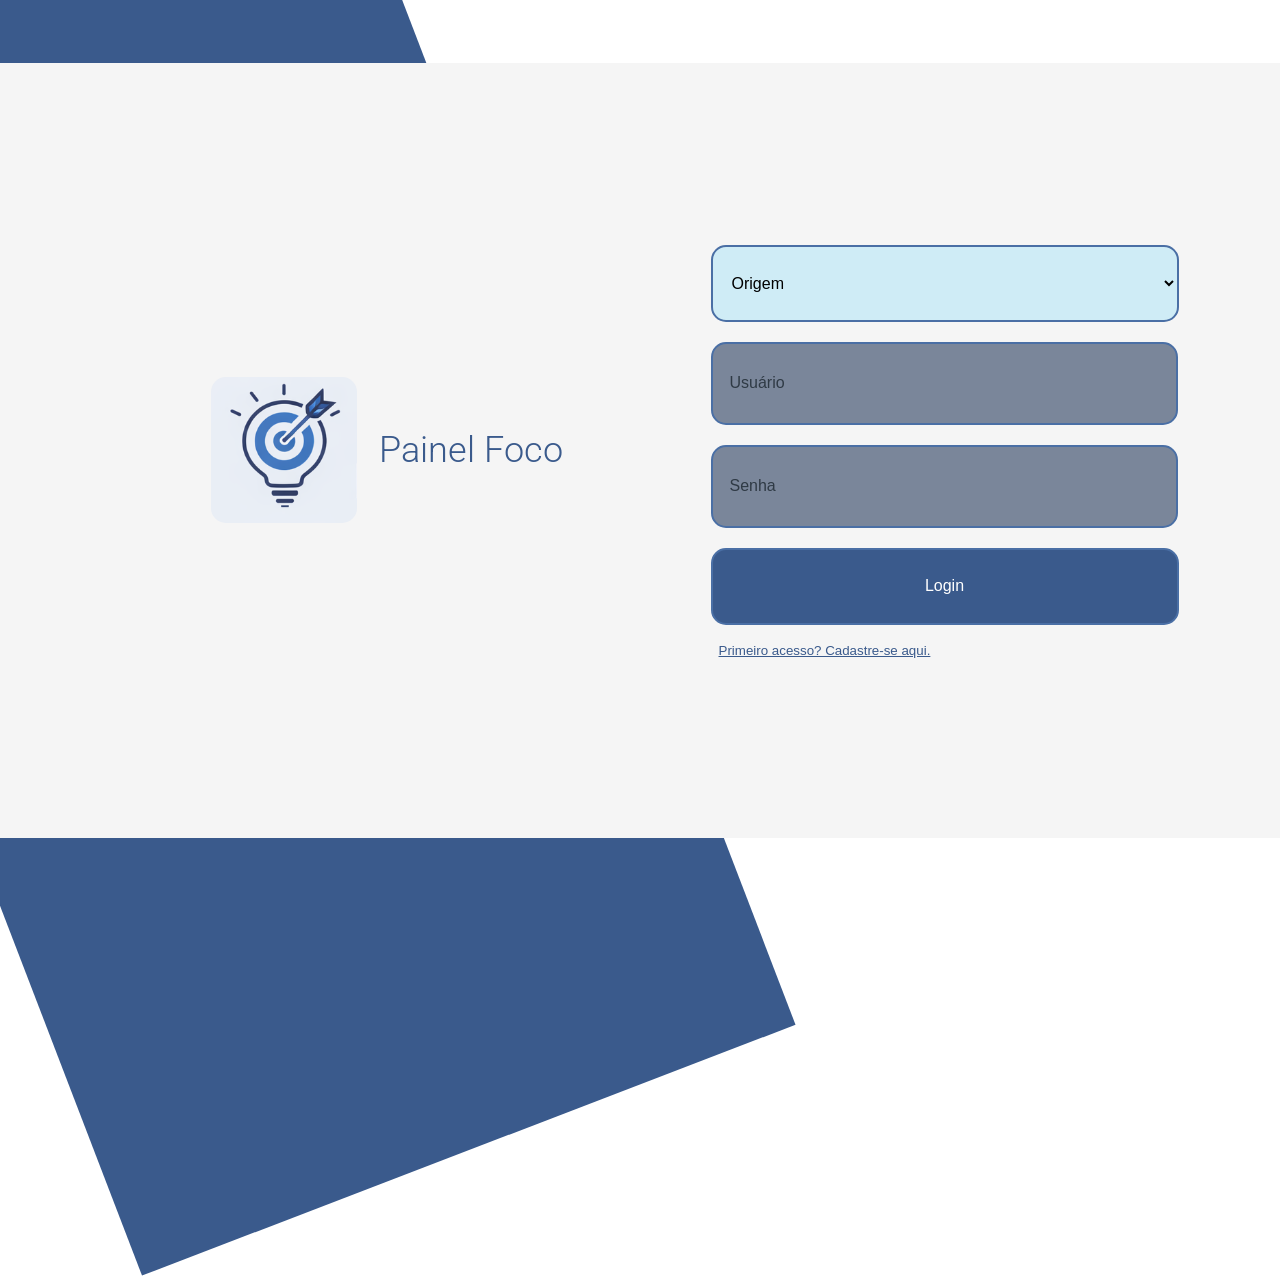
<file: index.html>
<!DOCTYPE html>
<html lang="en-US">

<head>
    <meta charset="UTF-8">
    <meta name="viewport" content="width=device-width, initial-scale=1.0" />
    <title>Painel Foco - login</title>
    <link rel="stylesheet" href="style.css" type="text/css" />
    <link rel="preconnect" href="https://fonts.googleapis.com">
    <link rel="preconnect" href="https://fonts.gstatic.com" crossorigin>
    <link href="https://fonts.googleapis.com/css2?family=Roboto:ital,wght@0,100..900;1,100..900&display=swap" rel="stylesheet">
</head>

<body>
    
    <script src="https://ajax.googleapis.com/ajax/libs/jquery/2.1.1/jquery.min.js"></script>
    <div class="bg-shape"></div>
    <div class="hero">
        <div class="title">
            <img src="logo.png" alt="" class="logo">
            <h1 class="h1-title">Painel Foco</h1>
        </div>
        <div class="login-flex">
            <form>
                <div class="login-input">
                <select class="select-login" name="origem" id="origem" placeholder="Origem">
                    <option value="" disabled selected>Origem</option>
                    <option value="Estudante">
                        Estudante
                    </option>
                    <option value="Mentor">
                        Mentor
                    </option>
                </select>
                <input class="input-login" type="text" name="username" id="username" placeholder="Usuário"> 
                <input class="input-login" type="password" name="password" id="password" placeholder="Senha" >
                <input class="button-login" type="button" id="login" name="login" value="Login" onclick="Redirecionar()">
                </div>
            </form>
        <button class="signup" id="openButton">Primeiro acesso? Cadastre-se aqui.</button>
            
            <dialog id="modalDialog" class="center">
                <button id="closeButton" style="float: right;">X</button>
                <h2>Formulário de Cadastro:</h2>
                
                <form>
                    Primeiro Nome:<br>
                <input type="text" name="firstname" placeholder="Nome" class="input-login">
            <br>
                Último Sobrenome:<br>
                <input type="text" name="lastname" placeholder="Sobrenome" class="input-login">
                <br><br>
                Tipo de Conta:<br>
            <input type="radio" id="Estudante" name="account-type">
            <label for="Estudante">Estudante</label>
            <input type="radio" id="Mentor" name="account-type">
            <label for="Mentor">Mentor</label>
        <input type="submit" value="Submit">
            </dialog>


    
    </div>
    </div>


<script>

    const dialog = document.querySelector("#modalDialog");
    const open = document.querySelector("#openButton");
    const close = document.querySelector("#closeButton");

    open.addEventListener("click", (e) => {
        dialog.showModal();
    });

    close.addEventListener("click", (e) => {
        dialog.close();
    });

    dialog.addEventListener("click", (e) => {
        if(event.target === dialog) {
            dialog.close();
        }
    });

function Redirecionar(){
    const valor = document.getElementById("origem").value;

    if(valor === "Estudante"){
        window.location.href = "Dashboard.html";
    } else if (valor === "Mentor"){
        window.location.href = "MentorDashboard.html";
    } else {
        alert("Selecione a origem.");
    }
}
</script>
    
</body>
</html>
</file>
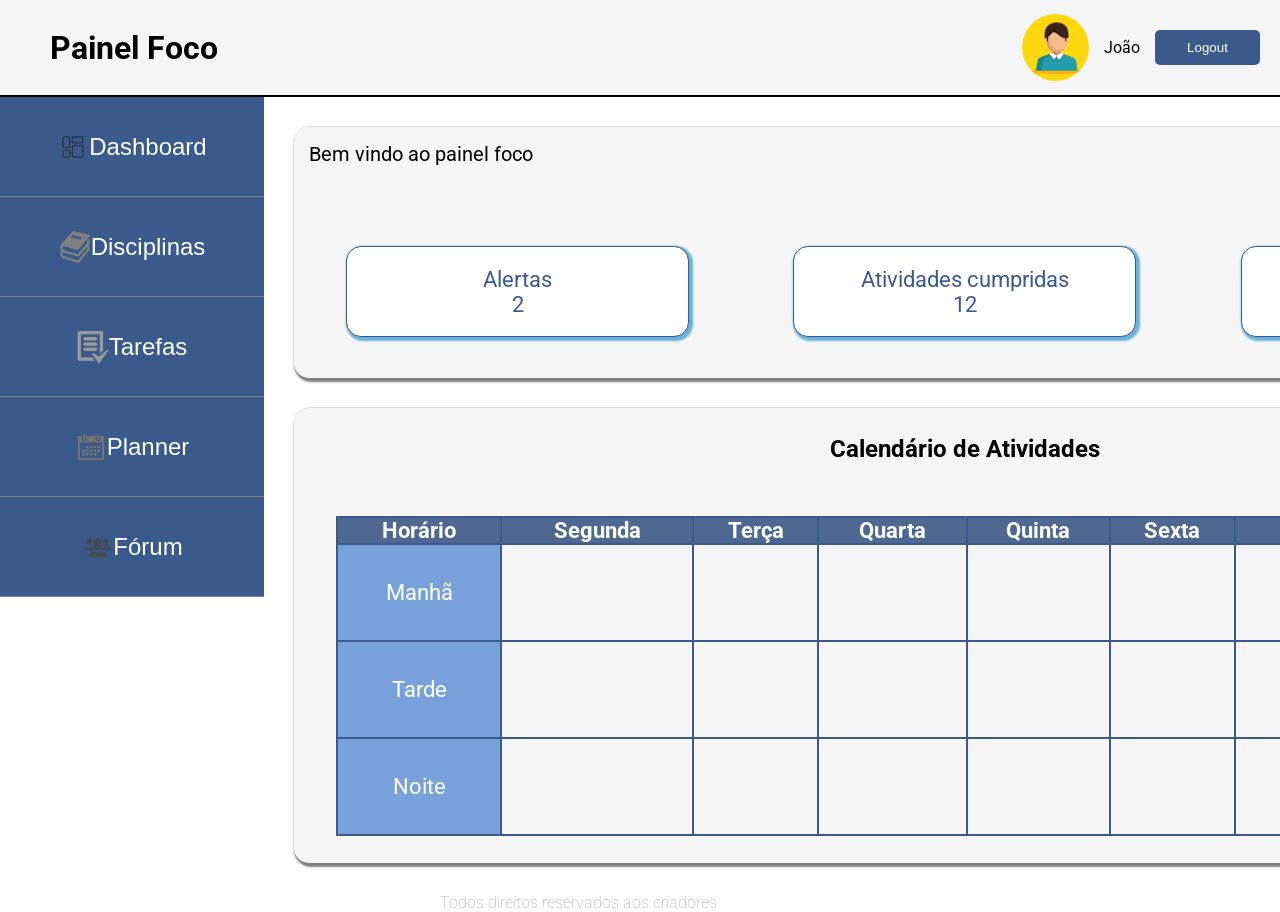
<file: Dashboard.html>
<!DOCTYPE html>
<html lang="en-US">

<head>
    <meta charset="UTF-8">
    <meta name="viewport" content="width=device-width, initial-scale=1.0" />
    <title>Painel Foco</title>
    <link rel="stylesheet" href="styledash.css" type="text/css" />
    <link rel="preconnect" href="https://fonts.googleapis.com">
    <link rel="preconnect" href="https://fonts.gstatic.com" crossorigin>
    <link href="https://fonts.googleapis.com/css2?family=Roboto:ital,wght@0,100..900;1,100..900&display=swap" rel="stylesheet">
</head>

<body>
    <div class="headerf">
        <h1>Painel Foco</h1>
        <div class="header-leftnav">
        <img src="60111 1.png" alt="icon" id="icon" class="icon">
        <p style="margin-right: 15px;">João</p>
        <a href="login.html">
            <button class="logout-button">Logout</button>
        </a>
    </div>  
    </div>
    <section>
        <div class="sidemenu">
            <nav class="nav-sidemenu">
                <a href="Dashboard.html">
                <button class="sidemenu-button"><img src="14614724.png" alt="" style="height: 32px; width: 32px;">Dashboard</button>
                </a>
                <a href="Disciplinas.html">
                <button class="sidemenu-button"><img src="book-removebg-preview.png" alt=""style="height: 32px; width: 32px;"> Disciplinas</button>
                </a>
                <a href="Tarefas.html">
                <button class="sidemenu-button"><img src="tasks-removebg-preview.png" alt="" style="height: 32px; width: 32px;">Tarefas</button>
                </a>
                <a href="Planner.html">
                <button class="sidemenu-button"><img src="planner-removebg-preview.png" alt="" style="height: 32px; width: 32px;">Planner</button>
                </a>
                <a href="Forum.html">
                <button class="sidemenu-button"><img src="forum-icon-19.png" alt="" style="height: 32px; width: 32px;"> Fórum</button>
                </a>

            </nav>
        </div>
        <div class="main">
            <div class="alerts-main">
                <p style="padding: 15px 0 0 15px; font-size: 20px;">Bem vindo ao painel foco</p>
                <div class="alerts-container">
                    <div class="alerts-box">Alertas <br>2</div>
                    <div class="alerts-box">Atividades cumpridas <br>12</div>
                    <div class="alerts-box">Atividades programadas <br>4</div>
                </div>
            </div>
            <div class="calendar-main">
                <h2>Calendário de Atividades</h2>
                <table>
                    <thead>
                        <tr>
                            <th>Horário</th>
                            <th>Segunda</th>
                            <th>Terça</th>
                            <th>Quarta</th>
                            <th>Quinta</th>
                            <th>Sexta</th>
                            <th>Sabado</th>
                            <th>Domingo</th>
                        </tr>
                    </thead>
                    <tbody>
                        <tr>
                            <td style="background-color: rgb(120, 161, 219);">Manhã</td>
                            <td></td>
                            <td></td>
                            <td></td>
                            <td></td>
                            <td></td>
                            <td></td>
                            <td></td>
                        </tr>
                        <tr>
                            <td style="background-color: rgb(120, 161, 219);">Tarde</td>
                            <td></td>
                            <td></td>
                            <td></td>
                            <td></td>
                            <td></td>
                            <td></td>
                            <td></td>
                        </tr>
                        <tr>
                            <td style="background-color: rgb(120, 161, 219);">Noite</td>
                            <td></td>
                            <td></td>
                            <td></td>
                            <td></td>
                            <td></td>
                            <td></td>
                            <td></td>
                        </tr>
                    </tbody>
                </table>
            </div>
        </div>
    </section>

    <div class="footer">
        <p>Todos direitos reservados aos criadores</p>
    </div>
</body>
</file>
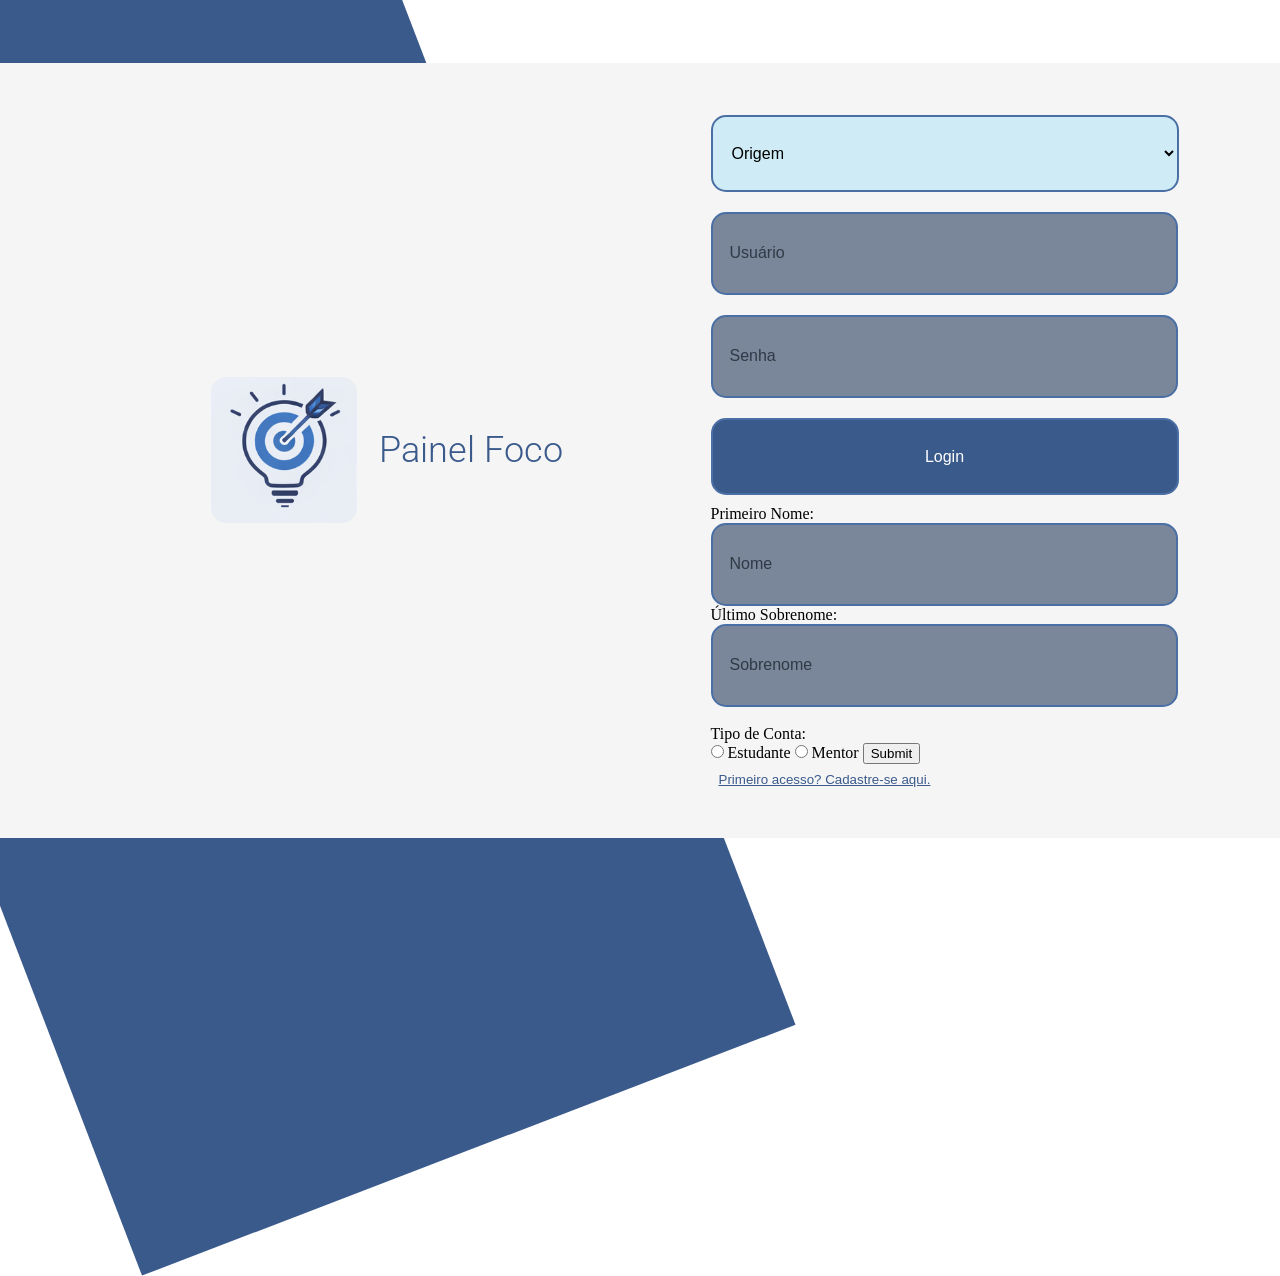
<file: login.html>
<!DOCTYPE html>
<html lang="en-US">

<head>
    <meta charset="UTF-8">
    <meta name="viewport" content="width=device-width, initial-scale=1.0" />
    <title>Painel Foco - login</title>
    <link rel="stylesheet" href="style.css" type="text/css" />
    <link rel="preconnect" href="https://fonts.googleapis.com">
    <link rel="preconnect" href="https://fonts.gstatic.com" crossorigin>
    <link href="https://fonts.googleapis.com/css2?family=Roboto:ital,wght@0,100..900;1,100..900&display=swap" rel="stylesheet">
</head>

<body>
    
    <script src="https://ajax.googleapis.com/ajax/libs/jquery/2.1.1/jquery.min.js"></script>
    <div class="bg-shape"></div>
    <div class="hero">
        <div class="title">
            <img src="logo.png" alt="" class="logo">
            <h1 class="h1-title">Painel Foco</h1>
        </div>
        <div class="login-flex">
            <form action="">
                <div class="login-input">
                <select class="select-login" name="origem" id="origem" placeholder="Origem">
                    <option value="" disabled selected>Origem</option>
                    <option value="Estudante">
                        Estudante
                    </option>
                    <option value="Mentor">
                        Mentor
                    </option>
                </select>
                <input class="input-login" type="text" name="username" id="username" placeholder="Usuário"> 
                <input class="input-login" type="password" name="password" id="password" placeholder="Senha" >
                <input class="button-login" type="button" id="login" name="login" value="Login" onclick="Redirecionar()">
                </div>
            </form>
        
    <div class="cadastro hide">
        <button id="close" style="float: right;">X</button>
        <form action="">
            Primeiro Nome:<br>
            <input type="text" name="firstname" placeholder="Nome" class="input-login">
            <br>
             Último Sobrenome:<br>
            <input type="text" name="lastname" placeholder="Sobrenome" class="input-login">
            <br><br>
            Tipo de Conta:<br>
            <input type="radio" id="Estudante" name="account-type">
            <label for="Estudante">Estudante</label>
            <input type="radio" id="Mentor" name="account-type">
            <label for="Mentor">Mentor</label>
        <input type="submit" value="Submit">
        </form>
    </div>
    <button class="signup" id="show">Primeiro acesso? Cadastre-se aqui.</button>
    </div>
    </div>
<script>
$('#show').on('click', function () {
    $('.cadastro').show();
    $(this).hide();
})

$('#close').on('click', function () {
    $('.cadastro').hide();
    $('#show').show();
})

function Redirecionar(){
    const valor = document.getElementById("origem").value;

    if(valor === "Estudante"){
        window.location.href = "Dashboard.html";
    } else if (valor === "Mentor"){
        window.location.href = "MentorDashboard.html";
    } else {
        alert("Selecione a origem.");
    }
}
</script>
    
</body>
</html>
</file>
<file: style.css>
*{
    margin: 0px;
}

html,body{
    height: 100%;
}
body{
    display: flex;
    align-items: center;
    justify-content: center;
    background-color: white;
    overflow: hidden;
}

.bg-shape{
    background-color: #3A5A8C;
    position: absolute;
    height: 1500px;
    width: 700px;
    z-index: -1;
    left: -150px;
    rotate: calc(159deg);

}

.logo{
    border-radius: 15px;
}

.h1-title{
    color: #3A5A8C;
    font-family: "Roboto", sans-serif;
    font-optical-sizing: auto;
    font-weight: 300;
    font-size: 36px;
    padding-left: 22px;

}
.hero{
    background-color: whitesmoke;
    width: 1440px;
    height: 775px;
    border-radius: 25px;
    display: flex;
    align-items: center;
    justify-content: space-between;
}

.title{
    display: flex;
    align-items: center;
    width: 500px;
    height: 500px;
    padding-left: 250px;
}

.login-input{
    background-color: whitesmoke;
    display: flex;
    flex-direction:column;
    justify-content: space-around;
    width: 459px;
    height: 400px;
    padding-right: 150px;
}

.input-login{
    width: 459px;
    height: 77px;
    background-color: #7A869A;
    color: #2F3A45;
    border: solid 2px #4A6FA5;
    border-radius: 15px;
}

.input-login::placeholder{
    color: #2F3A45;
    padding-left: 15px;
    font-size:16px;
}

.select-login{
    width: 468px;
    height: 77px;   
    background-color: #CFECF6;
    border: solid 2px #4A6FA5;
    border-radius: 15px;
    padding-left: 15px;
    font-size:16px;
}

.button-login{
    width: 468px;
    height: 77px;
    background-color: #3A5A8C;
    border-radius: 15px;
    border: solid 2px #4A6FA5;
    color: white;
    font-size: 16px;
}

.button-login:hover{
    background-color: #4A6FA5;
}

.signup{
    border: none;
    background: none;
    color: #3A5A8C;
    cursor: pointer;
    padding: 8px;
    align-self: flex-start;
    text-decoration: underline;

}

.signup:hover{
    color:#1c58b3;
    background-color: #f0f0f0;
}


.login-flex{
    display: flex;
    flex-direction: column;
}

.center {
  position: absolute;
  left: 50%;
  top: 50%;
  transform: translate(-50%, -50%);
}
</file>
<file: styledash.css>
*{
    margin: 0;
    padding: 0;
}

body,html{
    height: 100%;
    background-color: white;
    font-family: "Roboto", sans-serif;
}

section{
    display: flex;
    height: auto;
}
.headerf{
    background-color: whitesmoke;
    height: 95px;
    width: auto;
    display: flex;
    border-bottom: 2px solid black;
    align-items: center;
    justify-content: space-between;
}

h1{
    margin-left: 50px;
}

.header-leftnav{
    display: flex;
    align-items: center;
}

.icon{
    width: 67px;
    height: 67px;
    border-radius: 50%;
    margin-right: 15px;
}

.logout-button{
    background-color: #3A5A8C;
    color: white;
    width: 105px;
    height: 35px;
    border: none;
    border-radius: 5px;
    margin-right: 20px;
}

.sidemenu{
    display: flex;
    width: 264px;
    height: 100%;
    background-color: #3A5A8C;
}

.nav-sidemenu{
    display: flex;
    flex-direction: column;
}

.sidemenu-button{
    border: none;
    background: none;
    color: white;
    font-size: 24px;
    width: 264px;
    height: 100px;
    border-bottom: 1px solid grey;
    display: flex;
    align-items: center;
    justify-content: center;
}

.sidemenu-button:active{
    background-color: #7f848d;
}

.sidemenu-button:hover{
    background-color: #4e6891;
}

.main{
    width: 100%;
    height: auto;
    background-color: white;
}

.footer{
    width: 400px;
    margin: 0 auto;
    color: #7f848d86;
    font-weight: 200;
}

.alerts-main{
    width: 1342px;
    height: 251px;
    background-color: whitesmoke;
    margin: 30px;
    border-radius: 15px;
    box-shadow: 2px 2px 2px 2px grey;
}

.alerts-container{
    display: flex;
    justify-content: space-around;
    height: 100%;
    width: 100%;
    align-items: center;
}

.alerts-box{
    display: flex;
    justify-content: center;
    align-items: center;
    text-align: center;
    width: 341px;
    height: 89px;
    border:#3A5A8C 1px solid;
    border-radius: 15px;
    box-shadow: 2px 2px 2px 2px #69b0da;
    background-color: white;
    font-size: 22px;
    color: #3A5A8C;
    
}

.calendar-main{
    width: 1342px;
    height: 455px;
    background-color: whitesmoke;
    margin: 30px;
    border-radius: 15px;
    box-shadow: 2px 2px 2px 2px grey;
    display: flex;
    flex-direction: column;
    align-items: center;
    justify-content: space-around;
}

a{
    text-decoration: none;
}

table,th,td{
    border: solid 2px #3A5A8C;
    border-collapse: collapse;
    color: white;
    text-align: center;
    font-size: 22px;
}

th{
    background-color: #4e6891;
}

table{
    width: 1258px;
    height: 320px;
}
</file>
